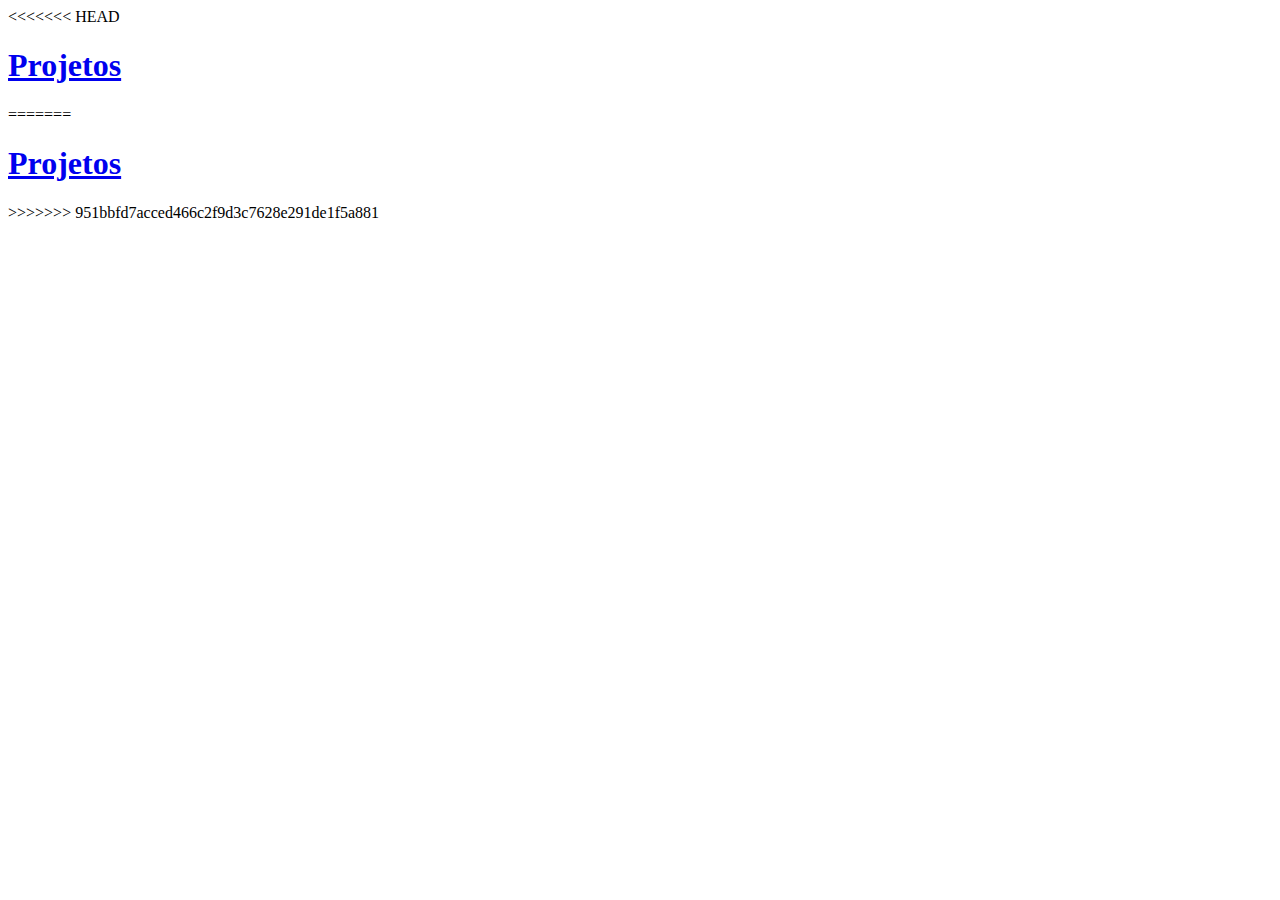
<file: index.html>
<<<<<<< HEAD
<!DOCTYPE html>
<html lang="en">
<head>
    <meta charset="UTF-8">
    <title>Projetos</title>
</head>
<body>
    <h1><a href="/pm-proj004/">Projetos</a></h1>
</body>
=======
<!DOCTYPE html>
<html lang="en">
<head>
    <meta charset="UTF-8">
    <title>Projetos</title>
</head>
<body>
    <h1><a href="/pm-proj004/">Projetos</a></h1>
</body>
>>>>>>> 951bbfd7acced466c2f9d3c7628e291de1f5a881
</html>
</file>
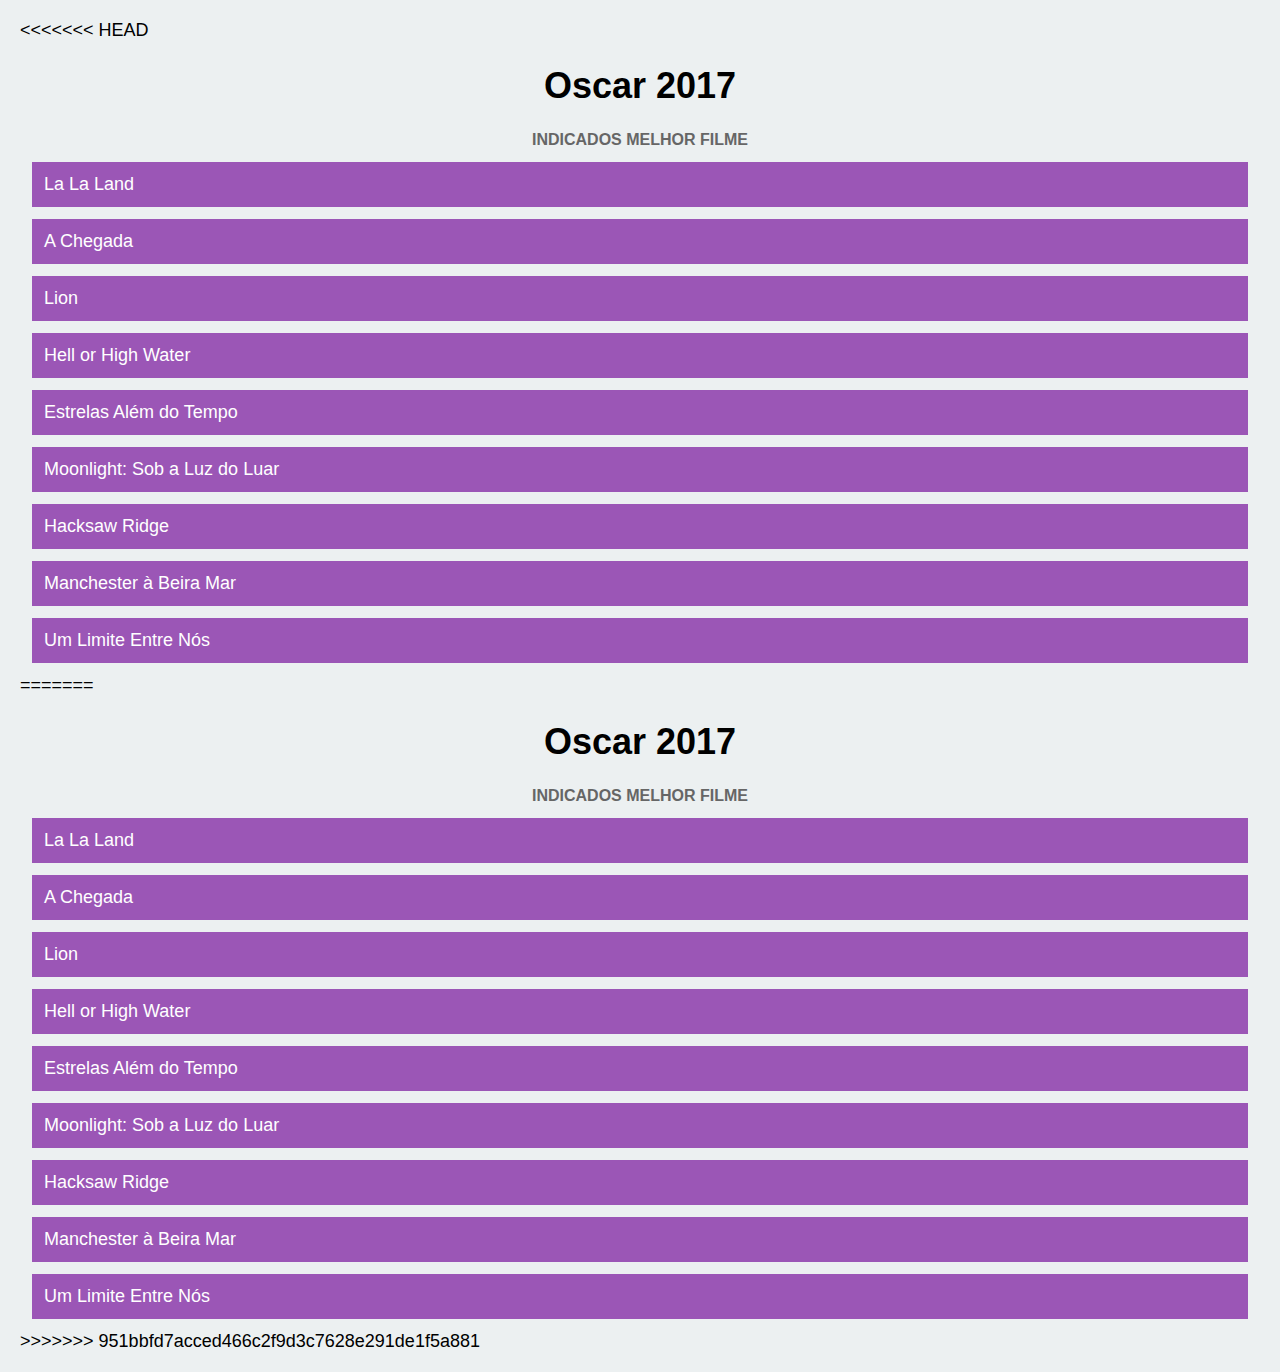
<file: pm-proj001/index.html>
<<<<<<< HEAD
<!DOCTYPE html>
<html lang="pt-br">
<head>
    <meta charset="UTF-8">
    <title>Oscar 2017</title>
    <link rel="stylesheet" href="estilo.css">
</head>

<body>
    <h1>Oscar 2017</h1>
    <h2>Indicados Melhor Filme</h2>
    
    <ul>
        <li>La La Land</li>
        <li>A Chegada</li>
        <li>Lion</li>
        <li>Hell or High Water</li>
        <li>Estrelas Além do Tempo</li>
        <li>Moonlight: Sob a Luz do Luar</li>
        <li>Hacksaw Ridge</li>
        <li>Manchester à Beira Mar</li>
        <li>Um Limite Entre Nós</li>
    </ul>
</body>

=======
<!DOCTYPE html>
<html lang="pt-br">
<head>
    <meta charset="UTF-8">
    <title>Oscar 2017</title>
    <link rel="stylesheet" href="estilo.css">
</head>

<body>
    <h1>Oscar 2017</h1>
    <h2>Indicados Melhor Filme</h2>
    
    <ul>
        <li>La La Land</li>
        <li>A Chegada</li>
        <li>Lion</li>
        <li>Hell or High Water</li>
        <li>Estrelas Além do Tempo</li>
        <li>Moonlight: Sob a Luz do Luar</li>
        <li>Hacksaw Ridge</li>
        <li>Manchester à Beira Mar</li>
        <li>Um Limite Entre Nós</li>
    </ul>
</body>

>>>>>>> 951bbfd7acced466c2f9d3c7628e291de1f5a881
</html>
</file>
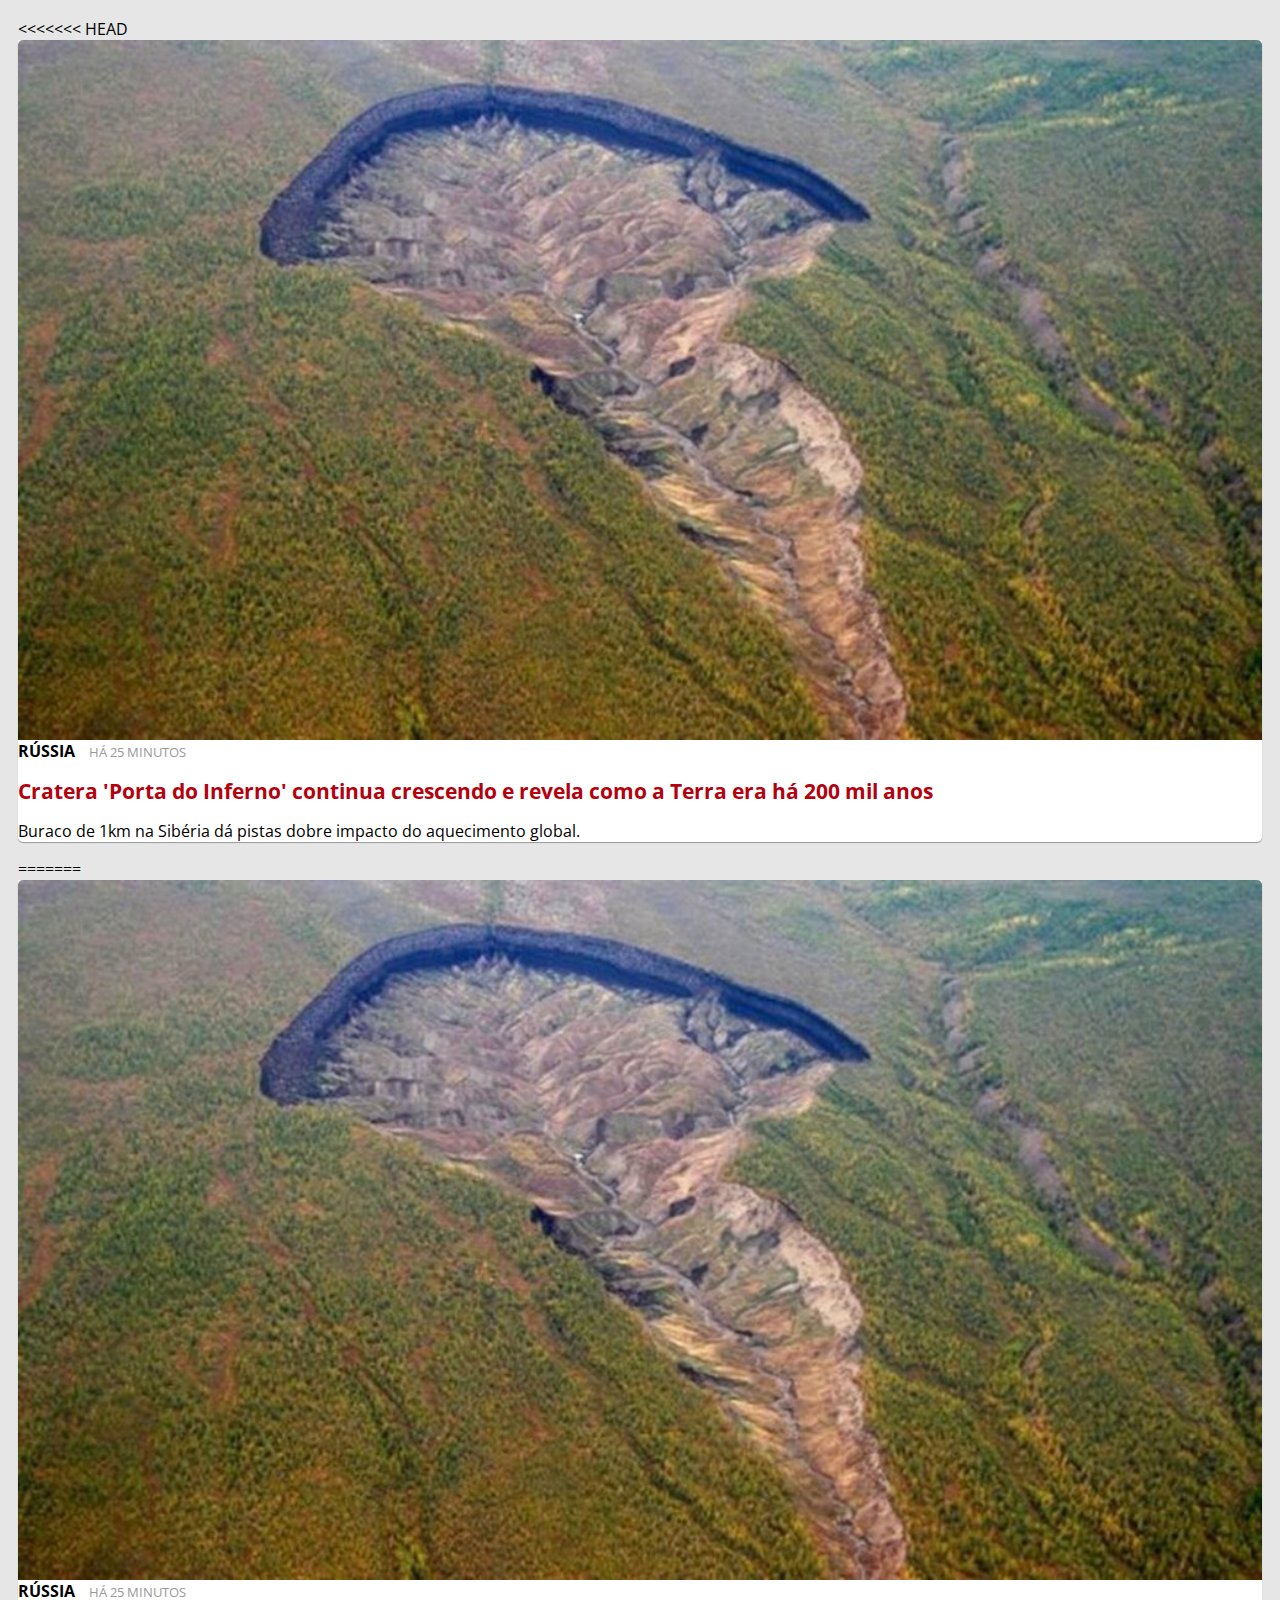
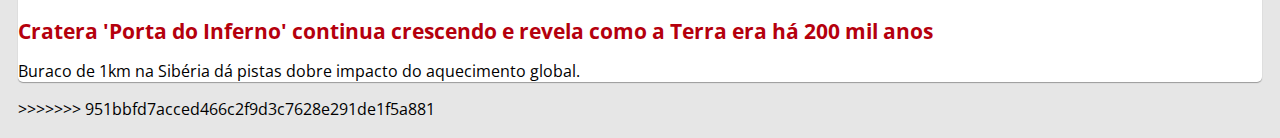
<file: pm-proj002/index.html>
<<<<<<< HEAD
<!DOCTYPE html>
<html lang="pt-br">
<head>
    <meta charset="UTF-8">
    <title>pm-proj002</title>
    
    <link rel="stylesheet" href="https://fonts.googleapis.com/css?family=Open+Sans">
    <link rel="stylesheet" href="estilo.css">
</head>

<body>
   
   <div class="noticia">
       <a href="http://bit.ly/pm-proj002-noticia">
           <img src="cratera.jpg" alt="Foto da Cratera">
       </a>
       
       <div class"texto">
           <div class="detalhes">
               <span class="local">Rússia</span>
               <span class="quando">Há 25 minutos</span>
           </div>
           
           <h2>
               <a href="http://bit.ly/pm-proj002-noticia">
                   Cratera 'Porta do Inferno' continua crescendo e revela como a Terra era há 200 mil anos
               </a>
           </h2>
           
           <p>
               Buraco de 1km na Sibéria dá pistas dobre impacto do aquecimento global.
           </p>
       </div>
   </div>
    
</body>

=======
<!DOCTYPE html>
<html lang="pt-br">
<head>
    <meta charset="UTF-8">
    <title>pm-proj002</title>
    
    <link rel="stylesheet" href="https://fonts.googleapis.com/css?family=Open+Sans">
    <link rel="stylesheet" href="estilo.css">
</head>

<body>
   
   <div class="noticia">
       <a href="http://bit.ly/pm-proj002-noticia">
           <img src="cratera.jpg" alt="Foto da Cratera">
       </a>
       
       <div class"texto">
           <div class="detalhes">
               <span class="local">Rússia</span>
               <span class="quando">Há 25 minutos</span>
           </div>
           
           <h2>
               <a href="http://bit.ly/pm-proj002-noticia">
                   Cratera 'Porta do Inferno' continua crescendo e revela como a Terra era há 200 mil anos
               </a>
           </h2>
           
           <p>
               Buraco de 1km na Sibéria dá pistas dobre impacto do aquecimento global.
           </p>
       </div>
   </div>
    
</body>

>>>>>>> 951bbfd7acced466c2f9d3c7628e291de1f5a881
</html>
</file>
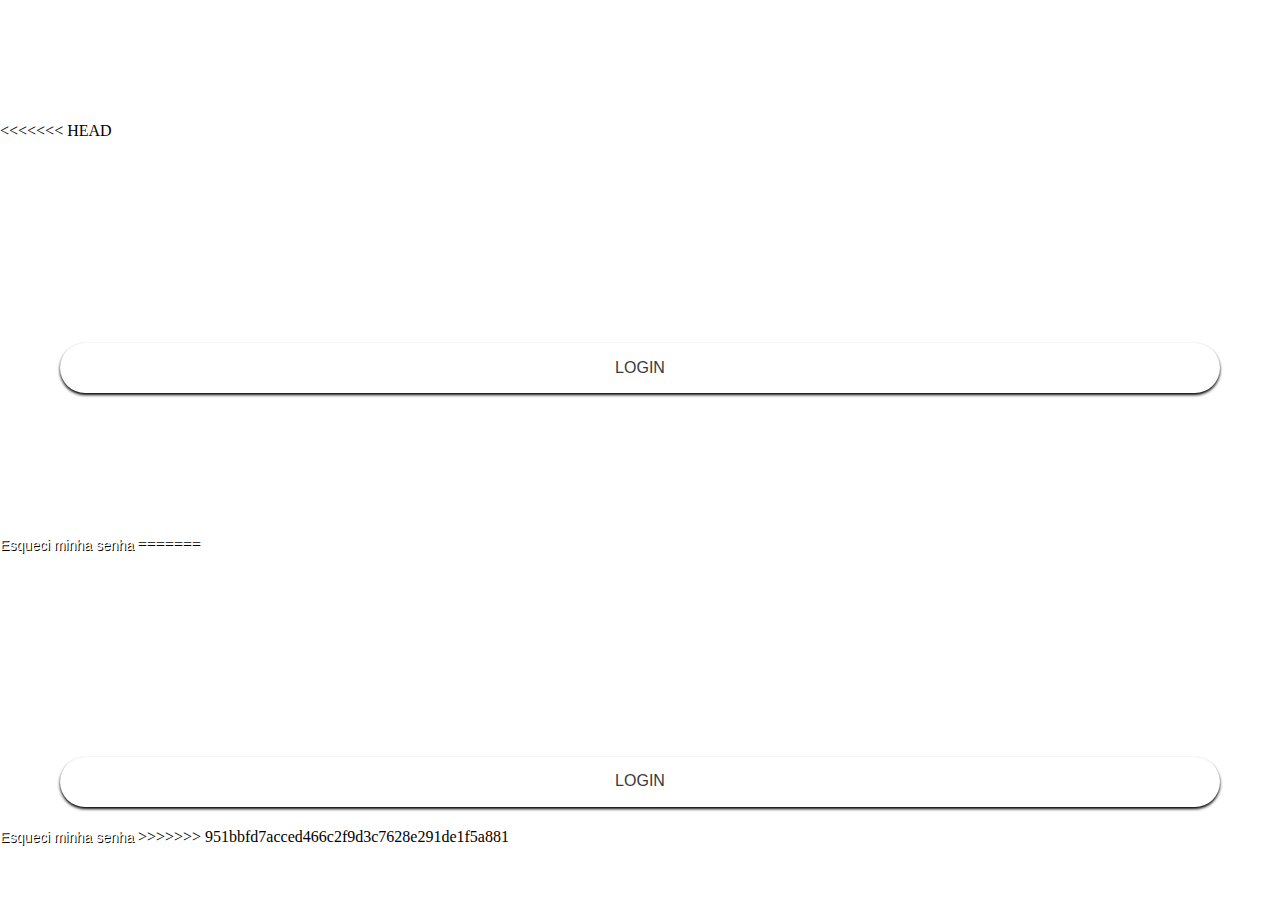
<file: pm-proj003/index.html>
<<<<<<< HEAD
<!DOCTYPE html>
<html lang="pt-br">
<head>
    <meta charset="UTF-8">
    <title>Login</title>
    <link rel="stylesheet" href="normalize.css">
    <link href="https://fonts.googleapis.com/css?family=Roboto:300,400,500" rel="stylesheet">
    <link rel="stylesheet" href="estilo.css">
</head>
<body>
    <img src="logo.png">
    
    <form action="">
        <input type="email" placeholder="Seu e-mail">
        <input type="password" placeholder="Sua senha">
        <button>Login</button>
    </form>
    
    <a href="senha.html">Esqueci minha senha</a>
</body>
=======
<!DOCTYPE html>
<html lang="pt-br">
<head>
    <meta charset="UTF-8">
    <title>Login</title>
    <link rel="stylesheet" href="normalize.css">
    <link href="https://fonts.googleapis.com/css?family=Roboto:300,400,500" rel="stylesheet">
    <link rel="stylesheet" href="estilo.css">
</head>
<body>
    <img src="logo.png">
    
    <form action="">
        <input type="email" placeholder="Seu e-mail">
        <input type="password" placeholder="Sua senha">
        <button>Login</button>
    </form>
    
    <a href="senha.html">Esqueci minha senha</a>
</body>
>>>>>>> 951bbfd7acced466c2f9d3c7628e291de1f5a881
</html>
</file>
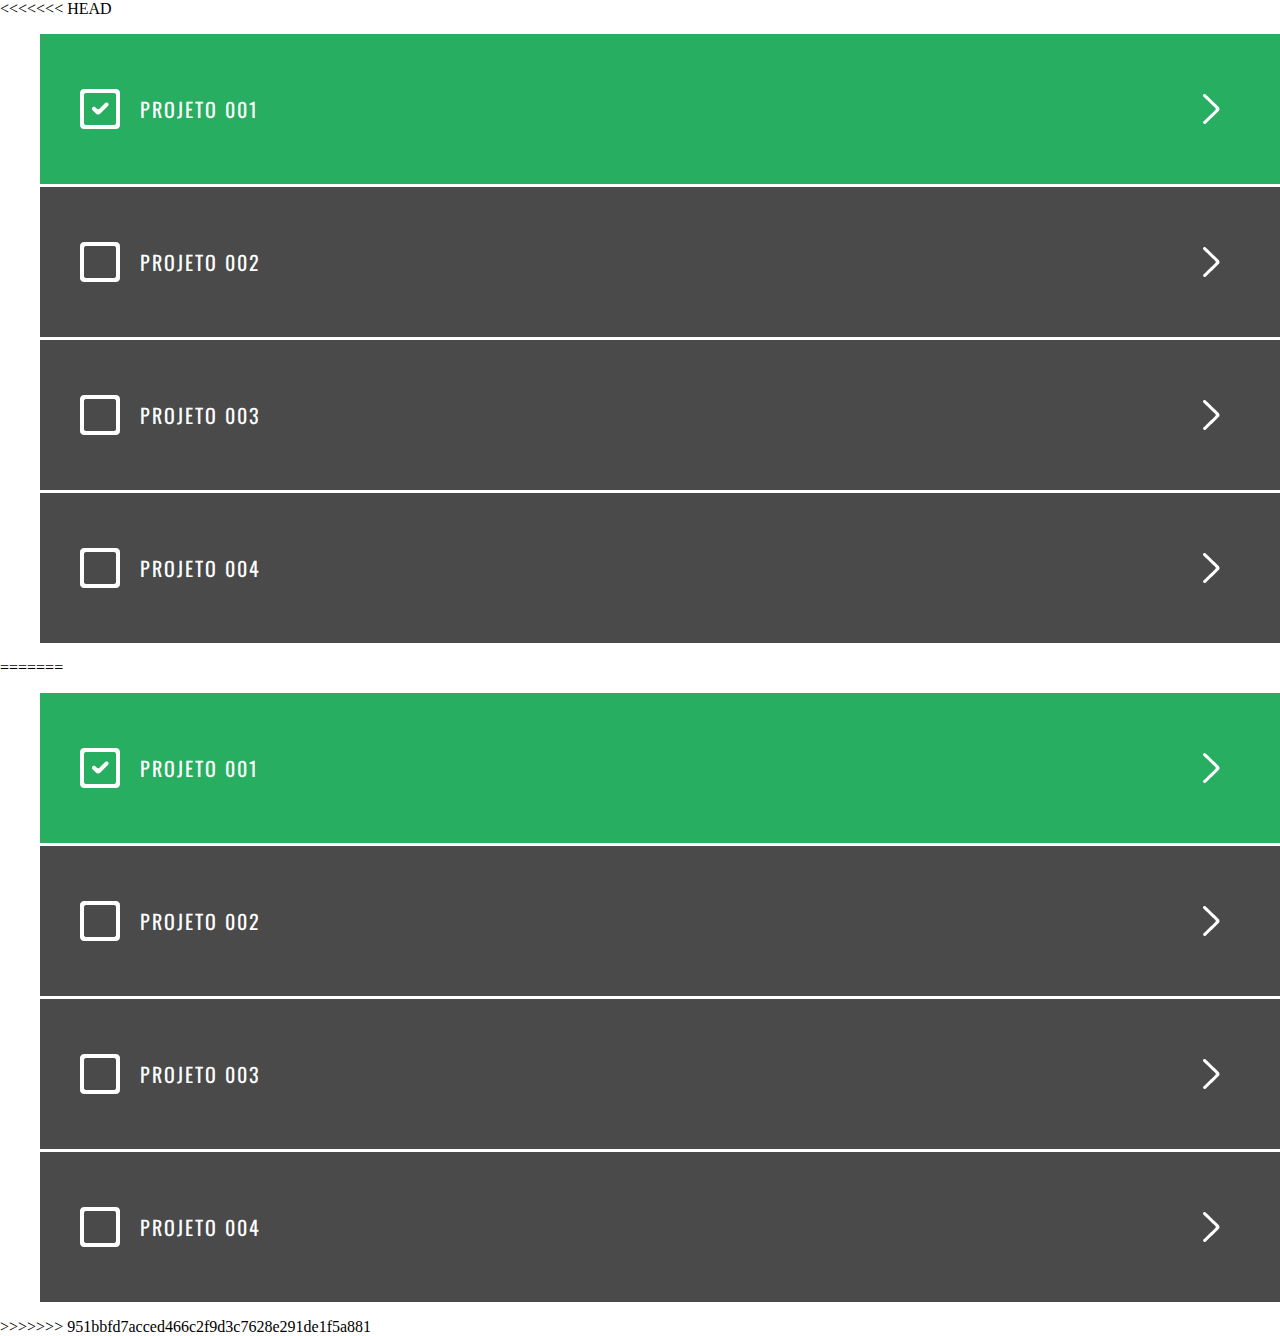
<file: pm-proj004/index.html>
<<<<<<< HEAD
<!DOCTYPE html>
<html lang="pt-br">
<head>
    <meta charset="UTF-8">
    <link rel="stylesheet" href="normalize.css">
    <link href="https://fonts.googleapis.com/css?family=Oswald:500" rel="stylesheet">
    <link rel="stylesheet" href="estilo.css">
    <title>Projeto 004</title>
</head>
<body>
    <ul>
        <li class="feito"><a href="../pm-proj001">Projeto 001</a></li>
        <li><a href="../pm-proj002">Projeto 002</a></li>
        <li><a href="../pm-proj003">Projeto 003</a></li>
        <li><a href="../pm-proj004">Projeto 004</a></li>
    </ul>
</body>
=======
<!DOCTYPE html>
<html lang="pt-br">
<head>
    <meta charset="UTF-8">
    <link rel="stylesheet" href="normalize.css">
    <link href="https://fonts.googleapis.com/css?family=Oswald:500" rel="stylesheet">
    <link rel="stylesheet" href="estilo.css">
    <title>Projeto 004</title>
</head>
<body>
    <ul>
        <li class="feito"><a href="../pm-proj001">Projeto 001</a></li>
        <li><a href="../pm-proj002">Projeto 002</a></li>
        <li><a href="../pm-proj003">Projeto 003</a></li>
        <li><a href="../pm-proj004">Projeto 004</a></li>
    </ul>
</body>
>>>>>>> 951bbfd7acced466c2f9d3c7628e291de1f5a881
</html>
</file>
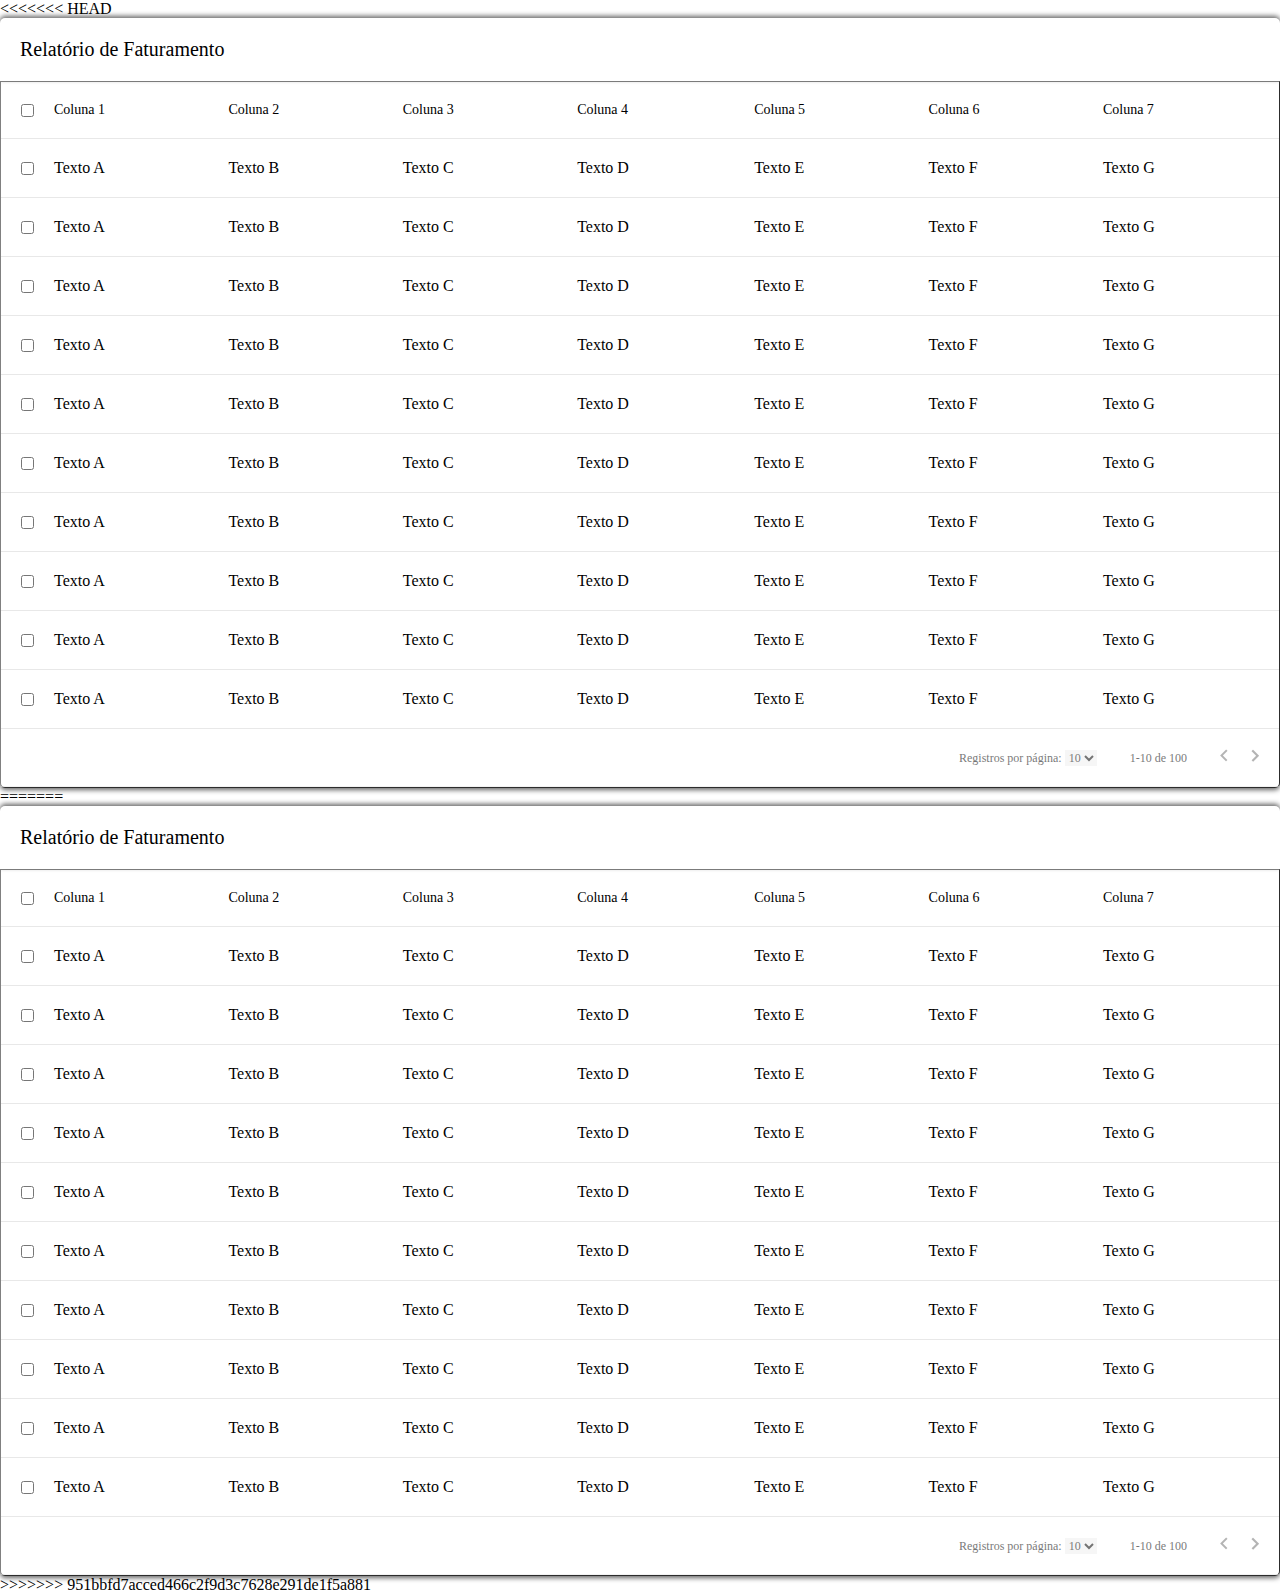
<file: pm-proj005/index.html>
<<<<<<< HEAD
<!DOCTYPE html>
<html lang="pt-br">
<head>
    <meta charset="UTF-8">
    <title>Projeto 005</title>
    <link rel="stylesheet" href="normalize.css">
    <link href="https://fonts.googleapis.com/css?family=Roboto:400,500" rel="stylesheet">
    <link rel="stylesheet" href="estilo.css">
</head>
<body>
    <table border='1'>
        <caption>Relatório de Faturamento</caption>
        
        <thead>
            <tr>
                <th><input type="checkbox"></th>
                <th>Coluna 1</th>
                <th>Coluna 2</th>
                <th>Coluna 3</th>
                <th>Coluna 4</th>
                <th>Coluna 5</th>
                <th>Coluna 6</th>
                <th>Coluna 7</th>
            </tr>
        </thead>
        
        <tbody>
            <tr>
                <td><input type="checkbox"></td>
                <td>Texto A</td>
                <td>Texto B</td>
                <td>Texto C</td>
                <td>Texto D</td>
                <td>Texto E</td>
                <td>Texto F</td>
                <td>Texto G</td>
            </tr>
            
            <tr>
                <td><input type="checkbox"></td>
                <td>Texto A</td>
                <td>Texto B</td>
                <td>Texto C</td>
                <td>Texto D</td>
                <td>Texto E</td>
                <td>Texto F</td>
                <td>Texto G</td>
            </tr>
            
            <tr>
                <td><input type="checkbox"></td>
                <td>Texto A</td>
                <td>Texto B</td>
                <td>Texto C</td>
                <td>Texto D</td>
                <td>Texto E</td>
                <td>Texto F</td>
                <td>Texto G</td>
            </tr>
            
            <tr>
                <td><input type="checkbox"></td>
                <td>Texto A</td>
                <td>Texto B</td>
                <td>Texto C</td>
                <td>Texto D</td>
                <td>Texto E</td>
                <td>Texto F</td>
                <td>Texto G</td>
            </tr>
            
            <tr>
                <td><input type="checkbox"></td>
                <td>Texto A</td>
                <td>Texto B</td>
                <td>Texto C</td>
                <td>Texto D</td>
                <td>Texto E</td>
                <td>Texto F</td>
                <td>Texto G</td>
            </tr>
            
            <tr>
                <td><input type="checkbox"></td>
                <td>Texto A</td>
                <td>Texto B</td>
                <td>Texto C</td>
                <td>Texto D</td>
                <td>Texto E</td>
                <td>Texto F</td>
                <td>Texto G</td>
            </tr>
            
            <tr>
                <td><input type="checkbox"></td>
                <td>Texto A</td>
                <td>Texto B</td>
                <td>Texto C</td>
                <td>Texto D</td>
                <td>Texto E</td>
                <td>Texto F</td>
                <td>Texto G</td>
            </tr>
            
            <tr>
                <td><input type="checkbox"></td>
                <td>Texto A</td>
                <td>Texto B</td>
                <td>Texto C</td>
                <td>Texto D</td>
                <td>Texto E</td>
                <td>Texto F</td>
                <td>Texto G</td>
            </tr>
            
            <tr>
                <td><input type="checkbox"></td>
                <td>Texto A</td>
                <td>Texto B</td>
                <td>Texto C</td>
                <td>Texto D</td>
                <td>Texto E</td>
                <td>Texto F</td>
                <td>Texto G</td>
            </tr>
            
            <tr>
                <td><input type="checkbox"></td>
                <td>Texto A</td>
                <td>Texto B</td>
                <td>Texto C</td>
                <td>Texto D</td>
                <td>Texto E</td>
                <td>Texto F</td>
                <td>Texto G</td>
            </tr>
        </tbody>
        
        <tfoot>
            <tr>
                <td colspan="8">
                    Registros por página:
                    <select>
                        <option value="10">10</option>
                        <option value="20">20</option>
                        <option value="50">50</option>
                    </select>
                    <span>1-10 de 100</span>
                    <a href="#"><img src="anterior.png"></a>
                    <a href="#"><img src="proximo.png"></a>
                </td>
            </tr>
        </tfoot>
    </table>
</body>
=======
<!DOCTYPE html>
<html lang="pt-br">
<head>
    <meta charset="UTF-8">
    <title>Projeto 005</title>
    <link rel="stylesheet" href="normalize.css">
    <link href="https://fonts.googleapis.com/css?family=Roboto:400,500" rel="stylesheet">
    <link rel="stylesheet" href="estilo.css">
</head>
<body>
    <table border='1'>
        <caption>Relatório de Faturamento</caption>
        
        <thead>
            <tr>
                <th><input type="checkbox"></th>
                <th>Coluna 1</th>
                <th>Coluna 2</th>
                <th>Coluna 3</th>
                <th>Coluna 4</th>
                <th>Coluna 5</th>
                <th>Coluna 6</th>
                <th>Coluna 7</th>
            </tr>
        </thead>
        
        <tbody>
            <tr>
                <td><input type="checkbox"></td>
                <td>Texto A</td>
                <td>Texto B</td>
                <td>Texto C</td>
                <td>Texto D</td>
                <td>Texto E</td>
                <td>Texto F</td>
                <td>Texto G</td>
            </tr>
            
            <tr>
                <td><input type="checkbox"></td>
                <td>Texto A</td>
                <td>Texto B</td>
                <td>Texto C</td>
                <td>Texto D</td>
                <td>Texto E</td>
                <td>Texto F</td>
                <td>Texto G</td>
            </tr>
            
            <tr>
                <td><input type="checkbox"></td>
                <td>Texto A</td>
                <td>Texto B</td>
                <td>Texto C</td>
                <td>Texto D</td>
                <td>Texto E</td>
                <td>Texto F</td>
                <td>Texto G</td>
            </tr>
            
            <tr>
                <td><input type="checkbox"></td>
                <td>Texto A</td>
                <td>Texto B</td>
                <td>Texto C</td>
                <td>Texto D</td>
                <td>Texto E</td>
                <td>Texto F</td>
                <td>Texto G</td>
            </tr>
            
            <tr>
                <td><input type="checkbox"></td>
                <td>Texto A</td>
                <td>Texto B</td>
                <td>Texto C</td>
                <td>Texto D</td>
                <td>Texto E</td>
                <td>Texto F</td>
                <td>Texto G</td>
            </tr>
            
            <tr>
                <td><input type="checkbox"></td>
                <td>Texto A</td>
                <td>Texto B</td>
                <td>Texto C</td>
                <td>Texto D</td>
                <td>Texto E</td>
                <td>Texto F</td>
                <td>Texto G</td>
            </tr>
            
            <tr>
                <td><input type="checkbox"></td>
                <td>Texto A</td>
                <td>Texto B</td>
                <td>Texto C</td>
                <td>Texto D</td>
                <td>Texto E</td>
                <td>Texto F</td>
                <td>Texto G</td>
            </tr>
            
            <tr>
                <td><input type="checkbox"></td>
                <td>Texto A</td>
                <td>Texto B</td>
                <td>Texto C</td>
                <td>Texto D</td>
                <td>Texto E</td>
                <td>Texto F</td>
                <td>Texto G</td>
            </tr>
            
            <tr>
                <td><input type="checkbox"></td>
                <td>Texto A</td>
                <td>Texto B</td>
                <td>Texto C</td>
                <td>Texto D</td>
                <td>Texto E</td>
                <td>Texto F</td>
                <td>Texto G</td>
            </tr>
            
            <tr>
                <td><input type="checkbox"></td>
                <td>Texto A</td>
                <td>Texto B</td>
                <td>Texto C</td>
                <td>Texto D</td>
                <td>Texto E</td>
                <td>Texto F</td>
                <td>Texto G</td>
            </tr>
        </tbody>
        
        <tfoot>
            <tr>
                <td colspan="8">
                    Registros por página:
                    <select>
                        <option value="10">10</option>
                        <option value="20">20</option>
                        <option value="50">50</option>
                    </select>
                    <span>1-10 de 100</span>
                    <a href="#"><img src="anterior.png"></a>
                    <a href="#"><img src="proximo.png"></a>
                </td>
            </tr>
        </tfoot>
    </table>
</body>
>>>>>>> 951bbfd7acced466c2f9d3c7628e291de1f5a881
</html>
</file>
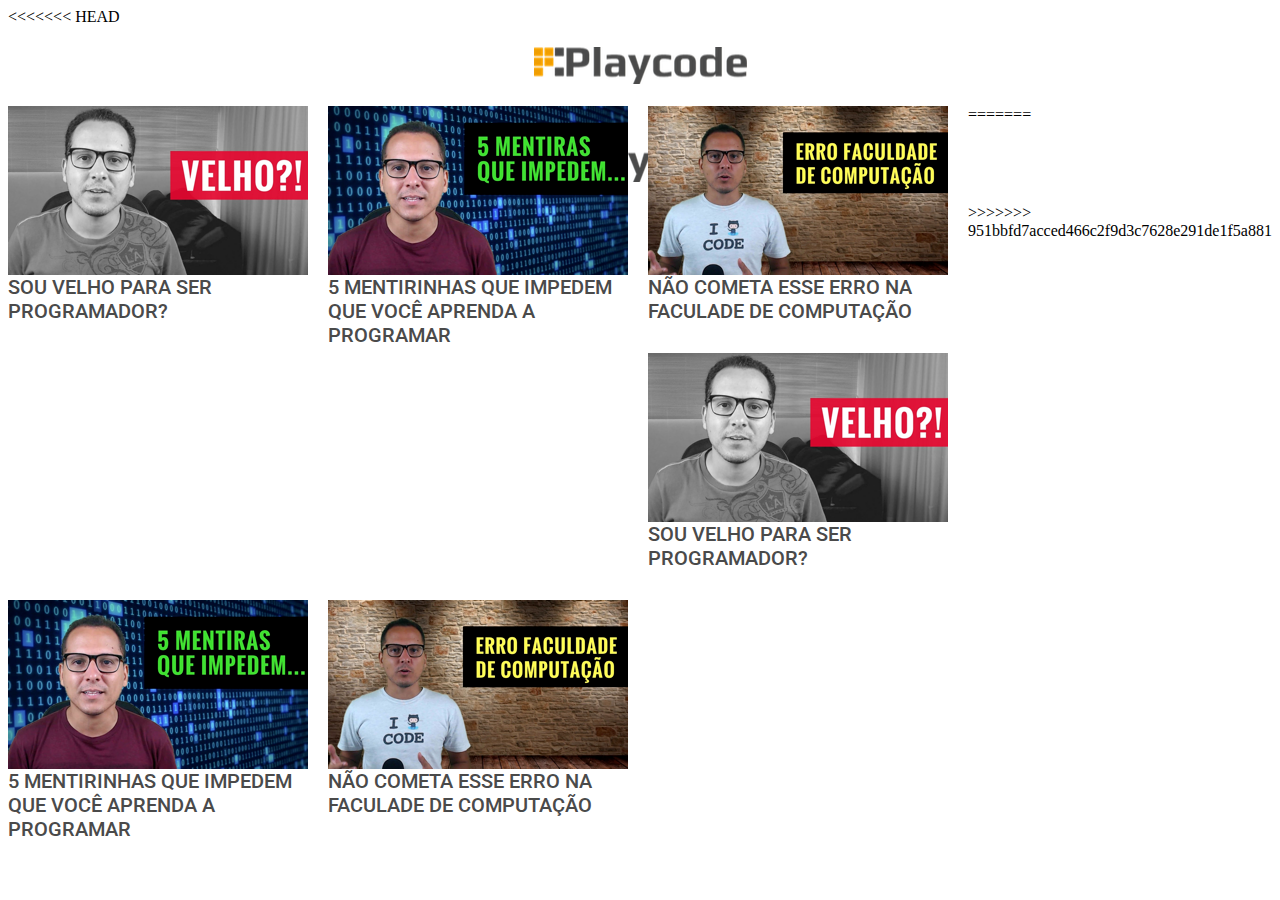
<file: pm-proj006/index.html>
<<<<<<< HEAD
<!DOCTYPE html>
<html lang="pt-br">
<head>
    <meta charset="UTF-8">
    <link rel="stylesheet" hre="normalize.css">
    <link href="https://fonts.googleapis.com/css?family=Roboto:400,500" rel="stylesheet">
    
    <link rel="stylesheet" href="estilo.css">
    <link rel="stylesheet" media="(min-width: 500px)" href="mobile.css">
    <title>Projeto 006</title>
    
    <meta name="viewport" content="width:device-width, initial-scale=1"
</head>
<body>
   
   <div class="container">
       <h1>
           <span>Playcode</span>
       </h1>
       
       <div class="card">
           <img src="images/post1.png">
           <h2>Sou velho para ser programador?</h2>
       </div>
       
       <div class="card">
           <img src="images/post2.png">
           <h2>5 mentirinhas que impedem que você aprenda a programar</h2>
       </div>
       
       <div class="card">
           <img src="images/post3.png">
           <h2>Não cometa esse erro na faculade de computação</h2>
       </div>
   </div>    
</body>
=======
<!DOCTYPE html>
<html lang="pt-br">
<head>
    <meta charset="UTF-8">
    <link rel="stylesheet" hre="normalize.css">
    <link href="https://fonts.googleapis.com/css?family=Roboto:400,500" rel="stylesheet">
    
    <link rel="stylesheet" href="estilo.css">
    <link rel="stylesheet" media="(min-width: 500px)" href="mobile.css">
    <title>Projeto 006</title>
    
    <meta name="viewport" content="width:device-width, initial-scale=1"
</head>
<body>
   
   <div class="container">
       <h1>
           <span>Playcode</span>
       </h1>
       
       <div class="card">
           <img src="images/post1.png">
           <h2>Sou velho para ser programador?</h2>
       </div>
       
       <div class="card">
           <img src="images/post2.png">
           <h2>5 mentirinhas que impedem que você aprenda a programar</h2>
       </div>
       
       <div class="card">
           <img src="images/post3.png">
           <h2>Não cometa esse erro na faculade de computação</h2>
       </div>
   </div>    
</body>
>>>>>>> 951bbfd7acced466c2f9d3c7628e291de1f5a881
</html>
</file>
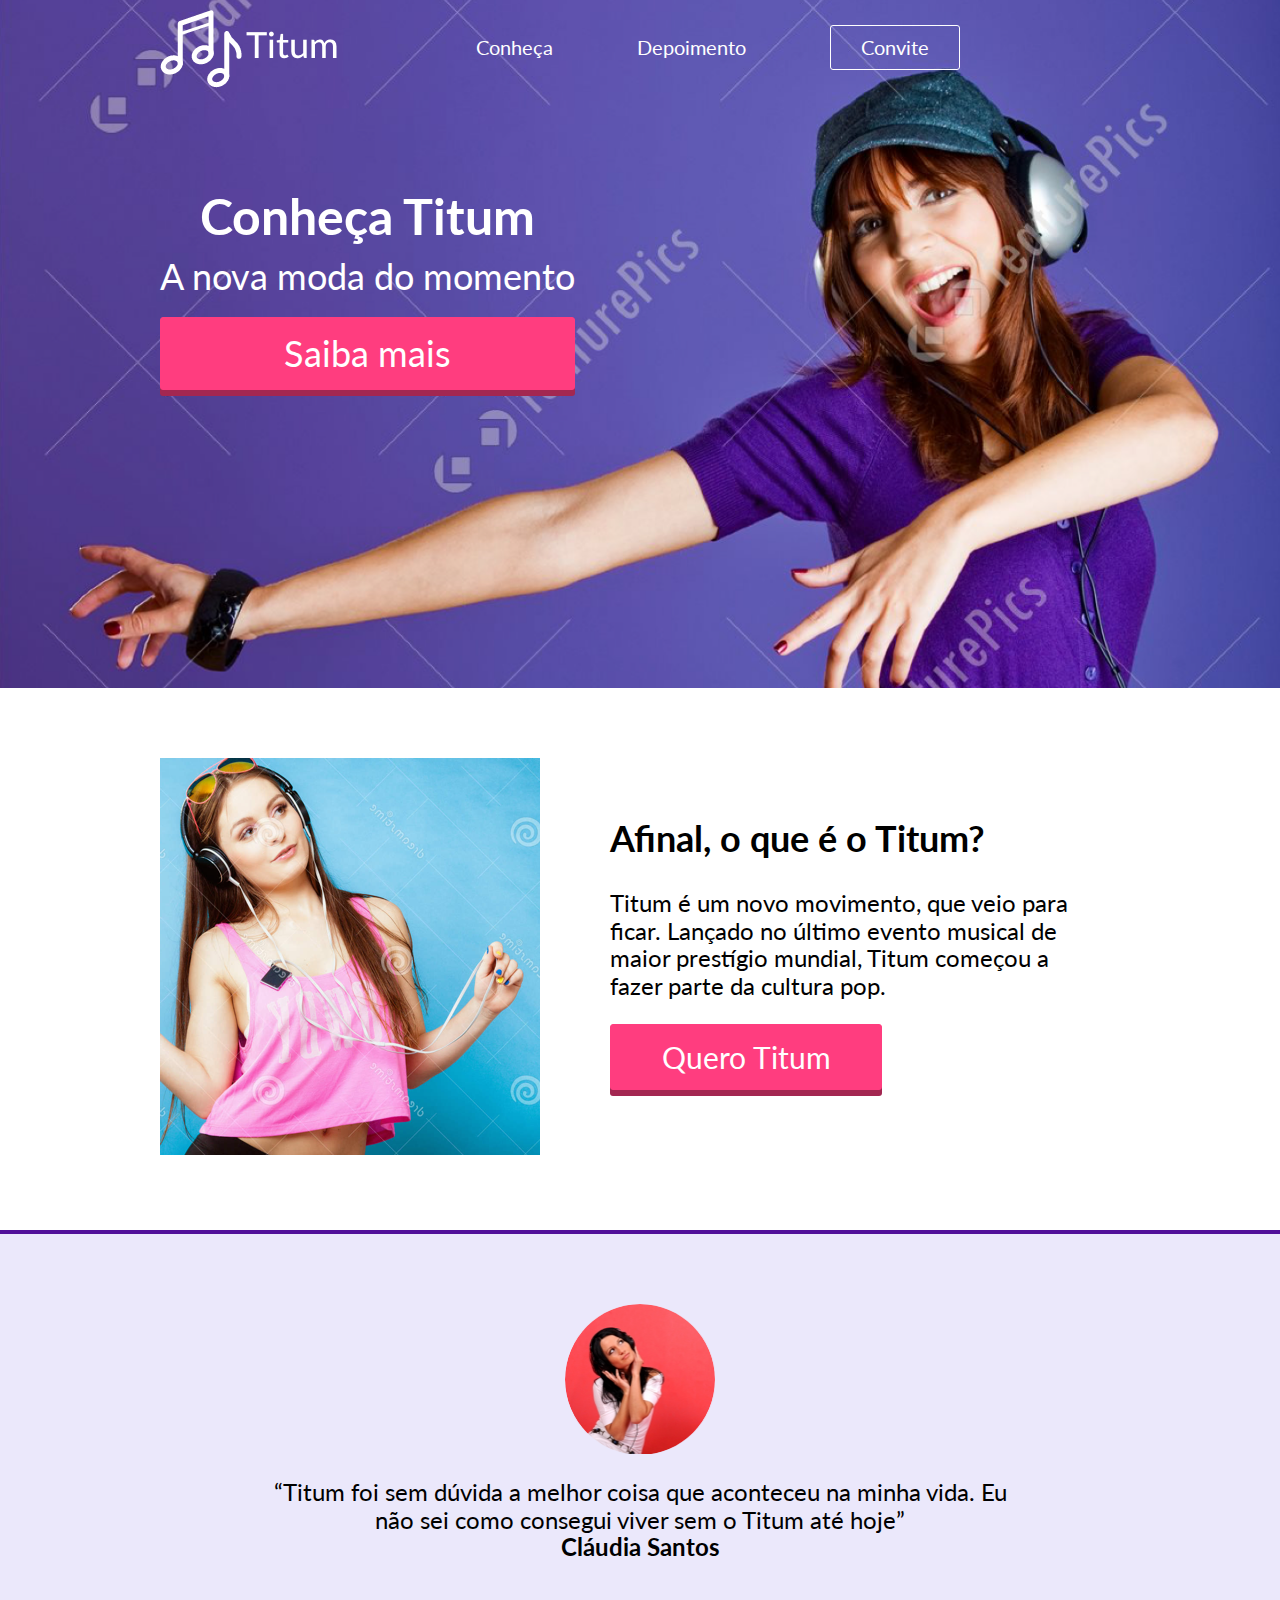
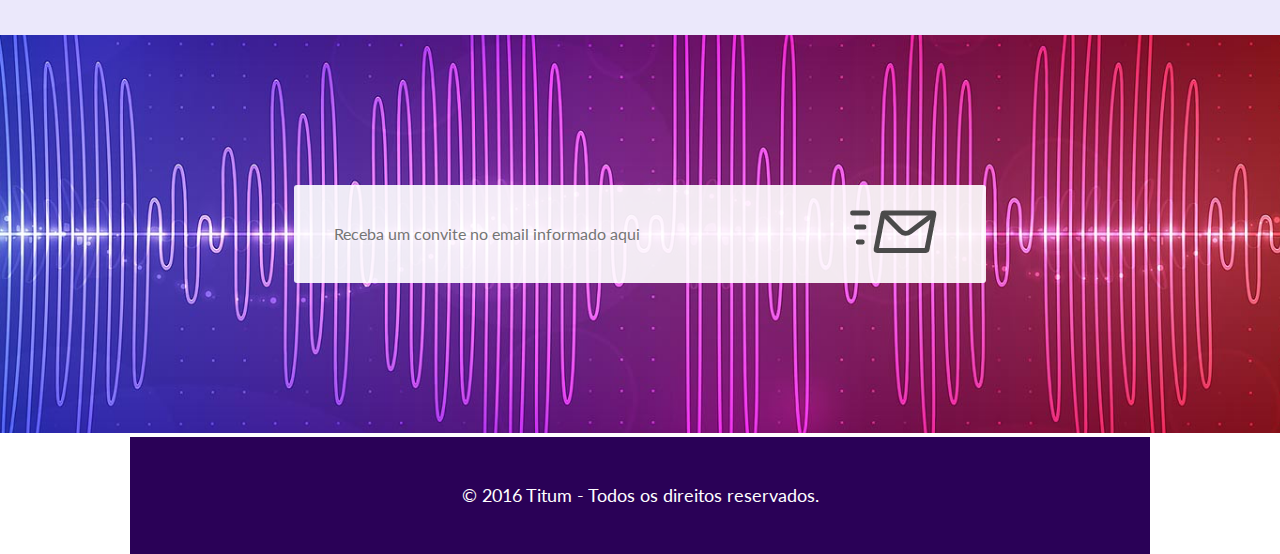
<file: pm-proj007/index.html>
<!DOCTYPE html>
<html lang="en">
<head>
    <meta charset="UTF-8">
    <link rel="stylesheet" href="estilo.css">
    <link rel="stylesheet" href="normalize.css">
    <link href="https://fonts.googleapis.com/css?family=Lato:300,700" rel="stylesheet"> 
    <meta name="viewport" content="width:device-width, initial-scale=1">
    <title>pm-proj007</title>
</head>
<body>
   
   <header>
      <div class="container">
          <h1>
              <span>Titum</span>
          </h1>
          
          <nav>
              <ul>
                  <li><a href="#conheca">Conheça</a></li>
                  <li><a href="#depoimento">Depoimento</a></li>
                  <li><a href="#convite">Convite</a></li>
              </ul>
          </nav>
      </div>       
   </header>
   
   <section id="topo">
       <div class="container">
            <div class="chamada">
                <h2>Conheça Titum</h2>
                <p>A nova moda do momento</p>
                <a href="#conheca" class="button">Saiba mais</a>
            </div>
      </div>
   </section>
   
   <section id="conheca">
       <div class="container">
        <img src="images/conheca.png" width="380px" height="397px">
         
        <div class="texto">
              <h2>Afinal, o que é o Titum?</h2>
              <p>Titum é um novo movimento, que veio para ficar. Lançado no último evento musical de maior prestígio mundial, Titum começou a fazer parte da cultura pop.</p>
              <a href="#convite" class="button">Quero Titum</a>
        </div>
          
      </div>
   </section>
   
   <section id="depoimento">
       <div class="container">
        <img src="images/depoimento.png" width="150px" height="150px">
        <p>“Titum foi sem dúvida a melhor coisa que aconteceu na minha vida. Eu não sei como consegui viver sem o Titum até hoje”<br>
        <strong>Cláudia Santos</strong></p>
      </div>
   </section>
   
   <section id="convite">
       <div class="container">
          <form action="">
              <input type="email" placeholder="Receba um convite no email informado aqui">
              <button><span>Enviar</span></button>
          </form>
      </div>
   </section>
   
   <footer>
       <div class="container">
          <p>© 2016 Titum - Todos os direitos reservados.</p>
      </div>
   </footer>
    
</body>
</html>
</file>
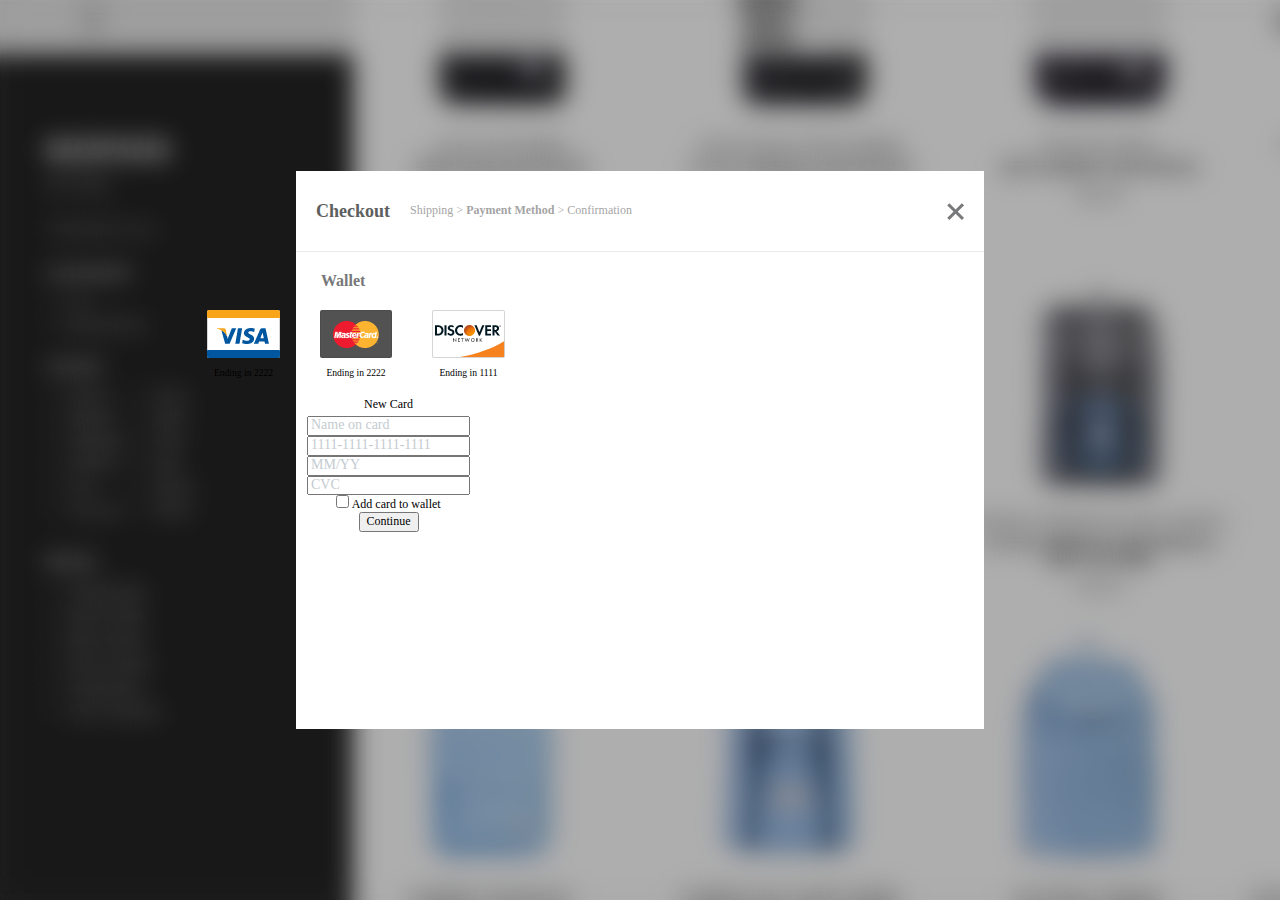
<file: pm-proj009/index.html>
<!DOCTYPE html>
<html lang="en">
<head>
    <meta charset="UTF-8">
    <title>pm-proj009</title>
    
    <link rel="stylesheet" href="css/estilo.css">
    <link rel="stylesheet" href="css/normalize.css">
</head>
<body>
    <div class="checkout">
        <header>
            <div>
                <h1>Checkout</h1>
                <span>Shipping > <strong>Payment Method</strong> > Confirmation</span>
            </div>
            <a href="#"><span>Fechar</span></a>
        </header>
        
        <main>
            <div class="cartao">
                <div class="wallet">
                   <h2>Wallet</h2> 
                   <ul>
                        <li>
                            <a href="#"><img src="images/visa-card.png" alt=""></a>
                            <small>Ending in 2222</small>
                        </li>
                        
                        <li>
                            <a href="#"><img src="images/mastercard-card.png" alt=""></a>
                            <small>Ending in 2222</small>
                        </li>
                        
                        <li>
                            <a href="#"><img src="images/discover-card.png" alt=""></a>
                            <small>Ending in 1111</small>
                        </li>
                    </ul>
                </div>
                
                <div class="newcard">
                    <form action="">
                        <fieldset>
                            <legend>New Card</legend>
                            
                            <input type="text" placeholder="Name on card">
                            <input type="text" placeholder="1111-1111-1111-1111">
                            <input type="text" class="data" placeholder="MM/YY">
                            <input type="text" class="cvc" placeholder="CVC">
                            
                            <input type="checkbox" name="addWallet">
                            <label for="addWallet">Add card to wallet</label>
                            
                            <button>Continue</button>
                        </fieldset>
                    </form>
                </div>
            </div>
            
            <div class="resumos">
                
            </div>
        </main>
    </div>
</body>
</html>
</file>
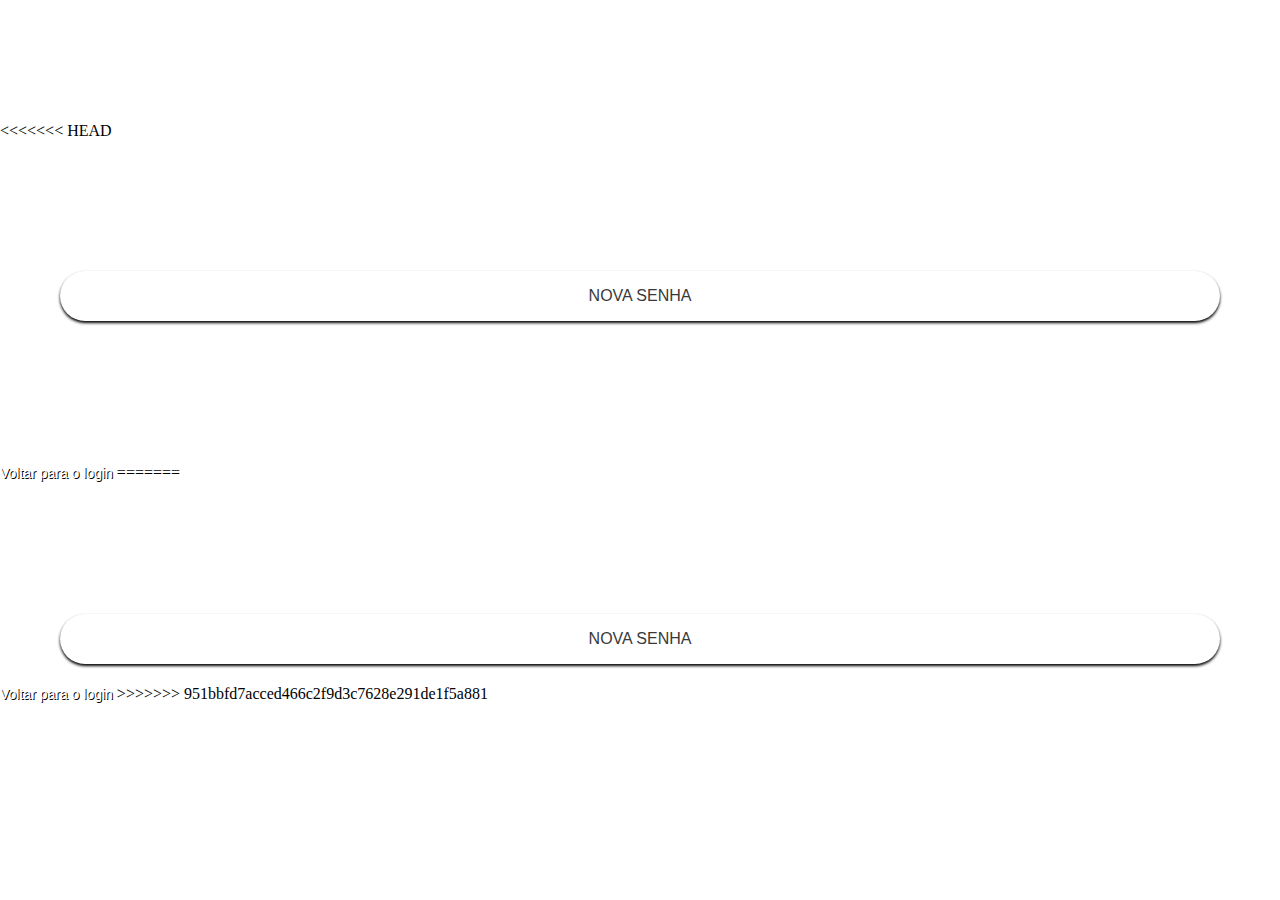
<file: pm-proj003/senha.html>
<<<<<<< HEAD
<!DOCTYPE html>
<html lang="pt-br">
<head>
    <meta charset="UTF-8">
    <title>Login</title>
    <link rel="stylesheet" href="normalize.css">
    <link href="https://fonts.googleapis.com/css?family=Roboto:300,400,500" rel="stylesheet">
    <link rel="stylesheet" href="estilo.css">
</head>
<body>
    <img src="logo.png">
    
    <form action="">
        <input type="email" placeholder="Seu e-mail">
        <button>Nova Senha</button>
    </form>
    
    <a href="../pm-proj003">Voltar para o login</a>
</body>
=======
<!DOCTYPE html>
<html lang="pt-br">
<head>
    <meta charset="UTF-8">
    <title>Login</title>
    <link rel="stylesheet" href="normalize.css">
    <link href="https://fonts.googleapis.com/css?family=Roboto:300,400,500" rel="stylesheet">
    <link rel="stylesheet" href="estilo.css">
</head>
<body>
    <img src="logo.png">
    
    <form action="">
        <input type="email" placeholder="Seu e-mail">
        <button>Nova Senha</button>
    </form>
    
    <a href="../pm-proj003">Voltar para o login</a>
</body>
>>>>>>> 951bbfd7acced466c2f9d3c7628e291de1f5a881
</html>
</file>
<file: pm-proj001/estilo.css>
<<<<<<< HEAD
* {
    margin: 0px;
    padding: 0px;
}

body {
    background-color: #ecf0f1;
    padding: 12px;
    font-family: Arial, Helvica Neue, Helvica, sans-serif;
    font-size: 18px;
}

h1 {
    text-align: center;
}

h2 {
    text-align: center;
    color: #666;
    text-transform: uppercase;
    font-size: 16px;
}

ul {
    list-style-type: none;
    margin: 0px;
    padding: 0px;
}

li {    
    background-color: #9b56b6;
    margin: 12px;
    padding: 12px;
    
    display: flex;
    
    color: white;
    text-align: justify;
    align-items: center;
=======
* {
    margin: 0px;
    padding: 0px;
}

body {
    background-color: #ecf0f1;
    padding: 12px;
    font-family: Arial, Helvica Neue, Helvica, sans-serif;
    font-size: 18px;
}

h1 {
    text-align: center;
}

h2 {
    text-align: center;
    color: #666;
    text-transform: uppercase;
    font-size: 16px;
}

ul {
    list-style-type: none;
    margin: 0px;
    padding: 0px;
}

li {    
    background-color: #9b56b6;
    margin: 12px;
    padding: 12px;
    
    display: flex;
    
    color: white;
    text-align: justify;
    align-items: center;
>>>>>>> 951bbfd7acced466c2f9d3c7628e291de1f5a881
}
</file>
<file: pm-proj002/estilo.css>
<<<<<<< HEAD
* {
    margin: 0;
    padding: 0;
}

body {
    background-color: #e6e6e6;
    padding: 10px;
    font-family: 'Open Sans';
}

.noticia {
    background-color: #fff;
    border-radius: 0 0 5px 5px;
    box-shadow: 0px 1px 1px #999999;
}

.noticia img {
    width: 100%;
    border-radius: 5px 5px 0 0;
}

.noticia .text {
    padding: 18px;
}

.noticia .detalhes {
    margin-bottom: 10px;
    text-transform: uppercase;
}

.noticia h2 {
    margin-bottom: 10px;
    font-size: 21px;
    line-height: 25px;
}

.noticia h2 a {
    text-decoration: none;
    color: #b5000d;
}

.noticia .quando {
    color: #999999;
    font-size: 13px;
    margin-left: 10px;
}

.noticia .local {
    font-weight: bold;
=======
* {
    margin: 0;
    padding: 0;
}

body {
    background-color: #e6e6e6;
    padding: 10px;
    font-family: 'Open Sans';
}

.noticia {
    background-color: #fff;
    border-radius: 0 0 5px 5px;
    box-shadow: 0px 1px 1px #999999;
}

.noticia img {
    width: 100%;
    border-radius: 5px 5px 0 0;
}

.noticia .text {
    padding: 18px;
}

.noticia .detalhes {
    margin-bottom: 10px;
    text-transform: uppercase;
}

.noticia h2 {
    margin-bottom: 10px;
    font-size: 21px;
    line-height: 25px;
}

.noticia h2 a {
    text-decoration: none;
    color: #b5000d;
}

.noticia .quando {
    color: #999999;
    font-size: 13px;
    margin-left: 10px;
}

.noticia .local {
    font-weight: bold;
>>>>>>> 951bbfd7acced466c2f9d3c7628e291de1f5a881
}
</file>
<file: pm-proj003/estilo.css>
<<<<<<< HEAD
body {
    background-color: #745cc1;   
    text-align:center;
    -webkit-font-smoothing: antialiased;
}

img {
    margin-top: 65px;    
}

input {
    display: block;
    width: 100%;
    margin-bottom: 50px;
    background-color: transparent;
    border: none;
    border-bottom: 1px solid #fff;
    color: #fff;
}

button {
    width: 100%;
    background-color: #fff;
    border-radius: 40px;
    height: 50px;
    text-transform: uppercase;
    box-shadow: 0 2px 3px 0px #000;
    border: none;
    color: #39393a;
    font-weight: 500;
    font-family: 'Robot', sans-serif;
}

a {
    color: #fff;
    text-decoration: none;
    text-shadow: 1px 1px 0 #000;
    font-size: 14px;
    font-weight: 400;
    font-family: 'Robot', sans-serif;
}

form {
    padding: 60px 60px 5px 60px;
}

::-webkit-input-placeholder {
    color: #fff;
    font-family: 'Roboto', sans-serif;
    font-size: 18px;
    font-weight: 300;
=======
body {
    background-color: #745cc1;   
    text-align:center;
    -webkit-font-smoothing: antialiased;
}

img {
    margin-top: 65px;    
}

input {
    display: block;
    width: 100%;
    margin-bottom: 50px;
    background-color: transparent;
    border: none;
    border-bottom: 1px solid #fff;
    color: #fff;
}

button {
    width: 100%;
    background-color: #fff;
    border-radius: 40px;
    height: 50px;
    text-transform: uppercase;
    box-shadow: 0 2px 3px 0px #000;
    border: none;
    color: #39393a;
    font-weight: 500;
    font-family: 'Robot', sans-serif;
}

a {
    color: #fff;
    text-decoration: none;
    text-shadow: 1px 1px 0 #000;
    font-size: 14px;
    font-weight: 400;
    font-family: 'Robot', sans-serif;
}

form {
    padding: 60px 60px 5px 60px;
}

::-webkit-input-placeholder {
    color: #fff;
    font-family: 'Roboto', sans-serif;
    font-size: 18px;
    font-weight: 300;
>>>>>>> 951bbfd7acced466c2f9d3c7628e291de1f5a881
}
</file>
<file: pm-proj004/estilo.css>
<<<<<<< HEAD
ul {
    padding: 0;
    margin: 0;
}

li {
    list-style-type: none;
    background-color: #4a4a4a;
    margin-bottom: 3px;
    padding: 60px 60px 60px 100px;
    background-image: url(pendente.png);
    background-repeat: no-repeat;
    background-position: 40px center;
}

li:hover {
    background-color: #6e6e6e;
}

li.feito {
    background-color: #27ae60;
    background-image: url(feito.png);
}

li.feito:hover {
    background-color: #52be7f;
}

a {
    color: #fff;
    text-decoration: none;
    display: block;
    background-image: url(seta.png);
    background-repeat: no-repeat;
    background-position: right;
    font-family: 'Oswald', sans-serif;
    font-size: 20px;
    text-transform: uppercase;
    letter-spacing: 2px;
    -webkit-font-smoothing: antialiased;
=======
ul {
    padding: 0;
    margin: 0;
}

li {
    list-style-type: none;
    background-color: #4a4a4a;
    margin-bottom: 3px;
    padding: 60px 60px 60px 100px;
    background-image: url(pendente.png);
    background-repeat: no-repeat;
    background-position: 40px center;
}

li:hover {
    background-color: #6e6e6e;
}

li.feito {
    background-color: #27ae60;
    background-image: url(feito.png);
}

li.feito:hover {
    background-color: #52be7f;
}

a {
    color: #fff;
    text-decoration: none;
    display: block;
    background-image: url(seta.png);
    background-repeat: no-repeat;
    background-position: right;
    font-family: 'Oswald', sans-serif;
    font-size: 20px;
    text-transform: uppercase;
    letter-spacing: 2px;
    -webkit-font-smoothing: antialiased;
>>>>>>> 951bbfd7acced466c2f9d3c7628e291de1f5a881
}
</file>
<file: pm-proj005/estilo.css>
<<<<<<< HEAD
body {
    background-color: #9b9b9b;   
    padding: 45px;
    font-family: 'Roboto', sans-serif;
    -webkit-font-smoothing: antialiased;
    font-size: 13px;
    font-weight: 400;
}

th, td {
    border: none;
}

table {
    background-color: #fff;
    width: 100%;
    border-spacing: 0;
    border-radius: 0px 0px 5px 5px;
    box-shadow: 0px 2px 5px #666;
}

table caption {
    background-color: #fff;
    text-align: left;
    padding: 20px;
    font-weight: 500;
    font-size: 20px;
    border-radius: 5px 5px 0px 0px;
    box-shadow: 0px -2px 5px #666;
}

table thead th {
    text-align: left;
    font-size: 14px;
    font-weight: 500;
}

table td, table th {
    border-bottom: 1px solid #e8e8e8;
    padding-top: 20px;
    padding-bottom: 20px
}

tbody td:first-child, thead th:first-child {
    width: 50px;
    text-align: center;
}

tbody tr:hover {
    background-color: #eeeeee;
}

tfoot {
    text-align: right;
    font-size: 12px;
    opacity: 0.54;
}

tfoot td {
    padding-right: 20px;
}

tfoot td span {
    margin-right: 10px;
    margin-left: 30px;
}

tfoot td img {
    margin-left: 20px;
}

select {
    border: none;
    border-right-color: transparent;
=======
body {
    background-color: #9b9b9b;   
    padding: 45px;
    font-family: 'Roboto', sans-serif;
    -webkit-font-smoothing: antialiased;
    font-size: 13px;
    font-weight: 400;
}

th, td {
    border: none;
}

table {
    background-color: #fff;
    width: 100%;
    border-spacing: 0;
    border-radius: 0px 0px 5px 5px;
    box-shadow: 0px 2px 5px #666;
}

table caption {
    background-color: #fff;
    text-align: left;
    padding: 20px;
    font-weight: 500;
    font-size: 20px;
    border-radius: 5px 5px 0px 0px;
    box-shadow: 0px -2px 5px #666;
}

table thead th {
    text-align: left;
    font-size: 14px;
    font-weight: 500;
}

table td, table th {
    border-bottom: 1px solid #e8e8e8;
    padding-top: 20px;
    padding-bottom: 20px
}

tbody td:first-child, thead th:first-child {
    width: 50px;
    text-align: center;
}

tbody tr:hover {
    background-color: #eeeeee;
}

tfoot {
    text-align: right;
    font-size: 12px;
    opacity: 0.54;
}

tfoot td {
    padding-right: 20px;
}

tfoot td span {
    margin-right: 10px;
    margin-left: 30px;
}

tfoot td img {
    margin-left: 20px;
}

select {
    border: none;
    border-right-color: transparent;
>>>>>>> 951bbfd7acced466c2f9d3c7628e291de1f5a881
}
</file>
<file: pm-proj006/estilo.css>
<<<<<<< HEAD
body {
    padding: 10px;
}

h1 {
    text-align: center;
    background-image: url(images/logo-playucode.png);
    background-repeat: no-repeat;
    background-position: center;
}

h1 span {
    visibility: hidden;
}

.card { 
    margin-bottom: 30px;
}

.card img {
    width: 100%;
}

.card h2 {
    margin: 0;
    color: #4a4a4a;
    font-family: 'Roboto', 'sans-serif';
    font-size: 20px;
    font-weight: 500;
    text-transform: uppercase;
    -webkit-font-smoothing: antialiased;
=======
body {
    padding: 10px;
}

h1 {
    text-align: center;
    background-image: url(images/logo-playucode.png);
    background-repeat: no-repeat;
    background-position: center;
}

h1 span {
    visibility: hidden;
}

.card { 
    margin-bottom: 30px;
}

.card img {
    width: 100%;
}

.card h2 {
    margin: 0;
    color: #4a4a4a;
    font-family: 'Roboto', 'sans-serif';
    font-size: 20px;
    font-weight: 500;
    text-transform: uppercase;
    -webkit-font-smoothing: antialiased;
>>>>>>> 951bbfd7acced466c2f9d3c7628e291de1f5a881
}
</file>
<file: pm-proj006/mobile.css>
<<<<<<< HEAD

.container {
    width: 960px;
    margin:0 auto;
}

.card {
    width: 300px;
    padding-right: 20px;
    float: left;
=======

.container {
    width: 960px;
    margin:0 auto;
}

.card {
    width: 300px;
    padding-right: 20px;
    float: left;
>>>>>>> 951bbfd7acced466c2f9d3c7628e291de1f5a881
}
</file>
<file: pm-proj007/estilo.css>
body {
    font-family: 'Lato', sans-serif;
    -webkit-font-smoothing: antialiased;
    background: #fff;
}

.container {
    max-width: 960px;
    margin: 0 auto;
    display: flex;
    justify-content: space-between;
}

.button {
    background-color: #ff3d7f;
    border: 1px solid #ff3d7f;
    border-radius: 3px;
    display: block;
    padding: 15px;
    color: #fff;
    text-decoration: none;
    box-shadow: 0px 6px 0px 0px #a32751;
    font-size: 36px;
    text-align: center;
}

/* ------------------------------ */

header {
    margin-bottom: -100px;
}

header h1 {
    margin: 0;
    background-image: url(images/logo.png);
    background-repeat: no-repeat;
    width: 177px;
    height: 78px;
    margin-top: 10px;
}

header h1 span {
    visibility: hidden;
}

header nav ul{
    padding-right: 80px;
    margin: 0;
    margin-top: 25px;
}

header nav li {
    list-style: none;
    display: inline-block;
    margin-right: 80px;
}

header nav li:last-child {
    border: 1px solid #fff;
    border-radius: 3px;
    padding: 10px 30px 10px 30px; 
}

header nav li a {
    color: #fff;
    text-decoration: none;
    font-size: 20px;
}

/* ------------------------------ */

section#topo {
    background-image: url(images/fundo.png);
    background-size: cover;
    height: 700px;    
}

section#topo .chamada {
    color: #fff;
    margin-top: 200px;
    text-align: center;
}

section#topo .chamada h2{
    margin: 0;
    font-size: 50px;
    margin-bottom: 10px;
}

section#topo .chamada p{
    margin: 0;
    font-size: 36px;
    margin-bottom: 20px;
}

/* ------------------------------ */

section#conheca {
    padding: 70px;   
}

section#conheca .texto {
    padding: 70px;    
    padding-top: 30px;
    padding-right: 30px;
}

section#conheca .texto h2 {
    font-size: 36px;
}

section#conheca .texto p {
    font-size: 24px;
}

section#conheca .texto a {
    width: 50%;
    font-size: 30px;
}

/* ------------------------------ */

section#depoimento {
    background-color: #ebe8fb;
    border-top: 4px solid #511099;
}

section#depoimento .container{
    flex-direction: column;   
    align-items: center;
    padding: 70px;
    padding-bottom: 50px;
}

section#depoimento p{
    font-size: 24px;
    width: 80%;
    text-align: center;
}

/* ------------------------------ */

section#convite {
    padding: 150px;
    background-image: url(images/fundo-convite.png);
    background-repeat: no-repeat;
    background-size: cover;
}

section#convite form{
    background-color: rgba(255, 255, 255, 0.9);    
    padding: 10px;
    width: 70%;
    border-radius: 3px;
    display: flex;
}

section#convite .container{
    flex-direction: column;
    align-items: center;
}

section#convite input{
    padding: 30px;
    width: 75%;
    background-color: transparent;
    border: none;
}

section#convite button{
    background-image: url(images/botao-convite.png);
    background-color: transparent;
    background-repeat: no-repeat;
    border: none;
    width: 110px;
    height: 43px;
    margin-top: 15px;
    margin-right: 20px;
}

section#convite span{
    visibility: hidden;
}

/* ------------------------------ */

footer .container {
    background-color: #2a0157;
    color: #fff;
    padding: 30px;
    margin-top: 4px;
    flex-direction: column;
    align-items: center;
    font-size: 18px;
}


@media(max-width: 600px){
    header nav {
        display: none;   
    }
    
    header h1 {
        margin-left: 20px;
    }
    
    section#topo {
        flex-direction: column;
        align-items: center;
        padding: 20px;
    }
    
    section#conheca .container {
        flex-direction: column;
        align-items: center;
    }
    
    section#conheca .container .texto {
        padding: 10px;
    }
    
    section#conheca .container .texto a {
        width: 100%;
    }
    
    section#convite form {
        display: block;
        text-align: center;
        width: 95%;
    }
}
</file>
<file: pm-proj009/css/estilo.css>
html {
    display: flex;
    justify-content: center;
    align-items: center;
    height: 100%;
    background-image: url(../images/background.png);
    background-repeat: no-repeat;
    background-size: cover;
    font-size: 12px;
}

h1, h2, h3, ul {
    margin: 0;
    padding: 0;
}

.checkout {
    width: 688px;
    height: 558px;
    background-color: #fff;
}

.checkout main {
    display: flex;
}

.checkout main .resumos {
    width: 100px;
    height: 45%;
}

header {
    height: 40px;
    display: flex;
    justify-content: space-between;
    align-items: center;
    padding: 20px;
    border-bottom: 1px solid #eaeaea;
}

header div {
    display: flex;
    align-items: center;
}

header h1 {
    font-size: 18px;
    color: #5e5f5f;
}

header span {
    color: #4a4a4a;
    opacity: 0.5;
    margin-left: 20px;
}

header span strong {
    font-weight: bold;
}

header a {
    background-image: url(../images/x.png);
    background-repeat: no-repeat;
    width: 17px;
    height: 17px;
}

header a span {
    visibility: hidden;
}

.cartao {
    width: 100px;
    height: 55%;
}

.cartao .wallet h2 {
    color: #777879;
    font-size: 16px;
    margin-left: 25px;
    margin-top: 20px;
}

.cartao .wallet ul {
    display: flex;
    justify-content: center;
    padding-left: 20px;
}

.cartao .wallet li {
    list-style: none;
    padding: 10px;
    margin: 10px;
}

.cartao .wallet li:hover {
    background-color: #f5f9fd;
    box-shadow: inset 0 0 2px #d1e2f6;
    border-radius: 3px;
}

.cartao .wallet small {
    display: block;
    text-align:center;
    margin-top: 5px;
}

.cartao .wallet a {
    text-decoration: none;
    color: #c6c6c6;
    font-size: 12px;
}

.cartao .newcard fieldset {
    border: none;
    text-align: center;
}

.cartao .newCard legend {
    font-size: 16px;
    color: #777879;
    border-bottom: 1px solid #eaeaea;
    width: 100%;
    padding-bottom: 5px;
    text-align: left;
    margin-bottom: 20px;
    padding-left: 20px;
}

.cartao .newCard input {
    width: 270px;
    height: 40px;
    margin-bottom: 20px;
    padding-left: 20px;
    border: 1px solid #dfdfdf;
    border-radius: 2px;
}

.cartao .newCard input.data {
    width: 149px;
    height: 40px;
    margin-right: 10px;
}

.cartao .newCard input.cvc {
    width: 86px;
    height: 40px;    
}

.cartao .newCard button {
    width: 100%;
    padding: 15px;
}

.cartao ::-webkit-input-placeholder {
    color: #c4cbd0;
    font-size: 14px;
    font-weight: 100;
}
</file>
